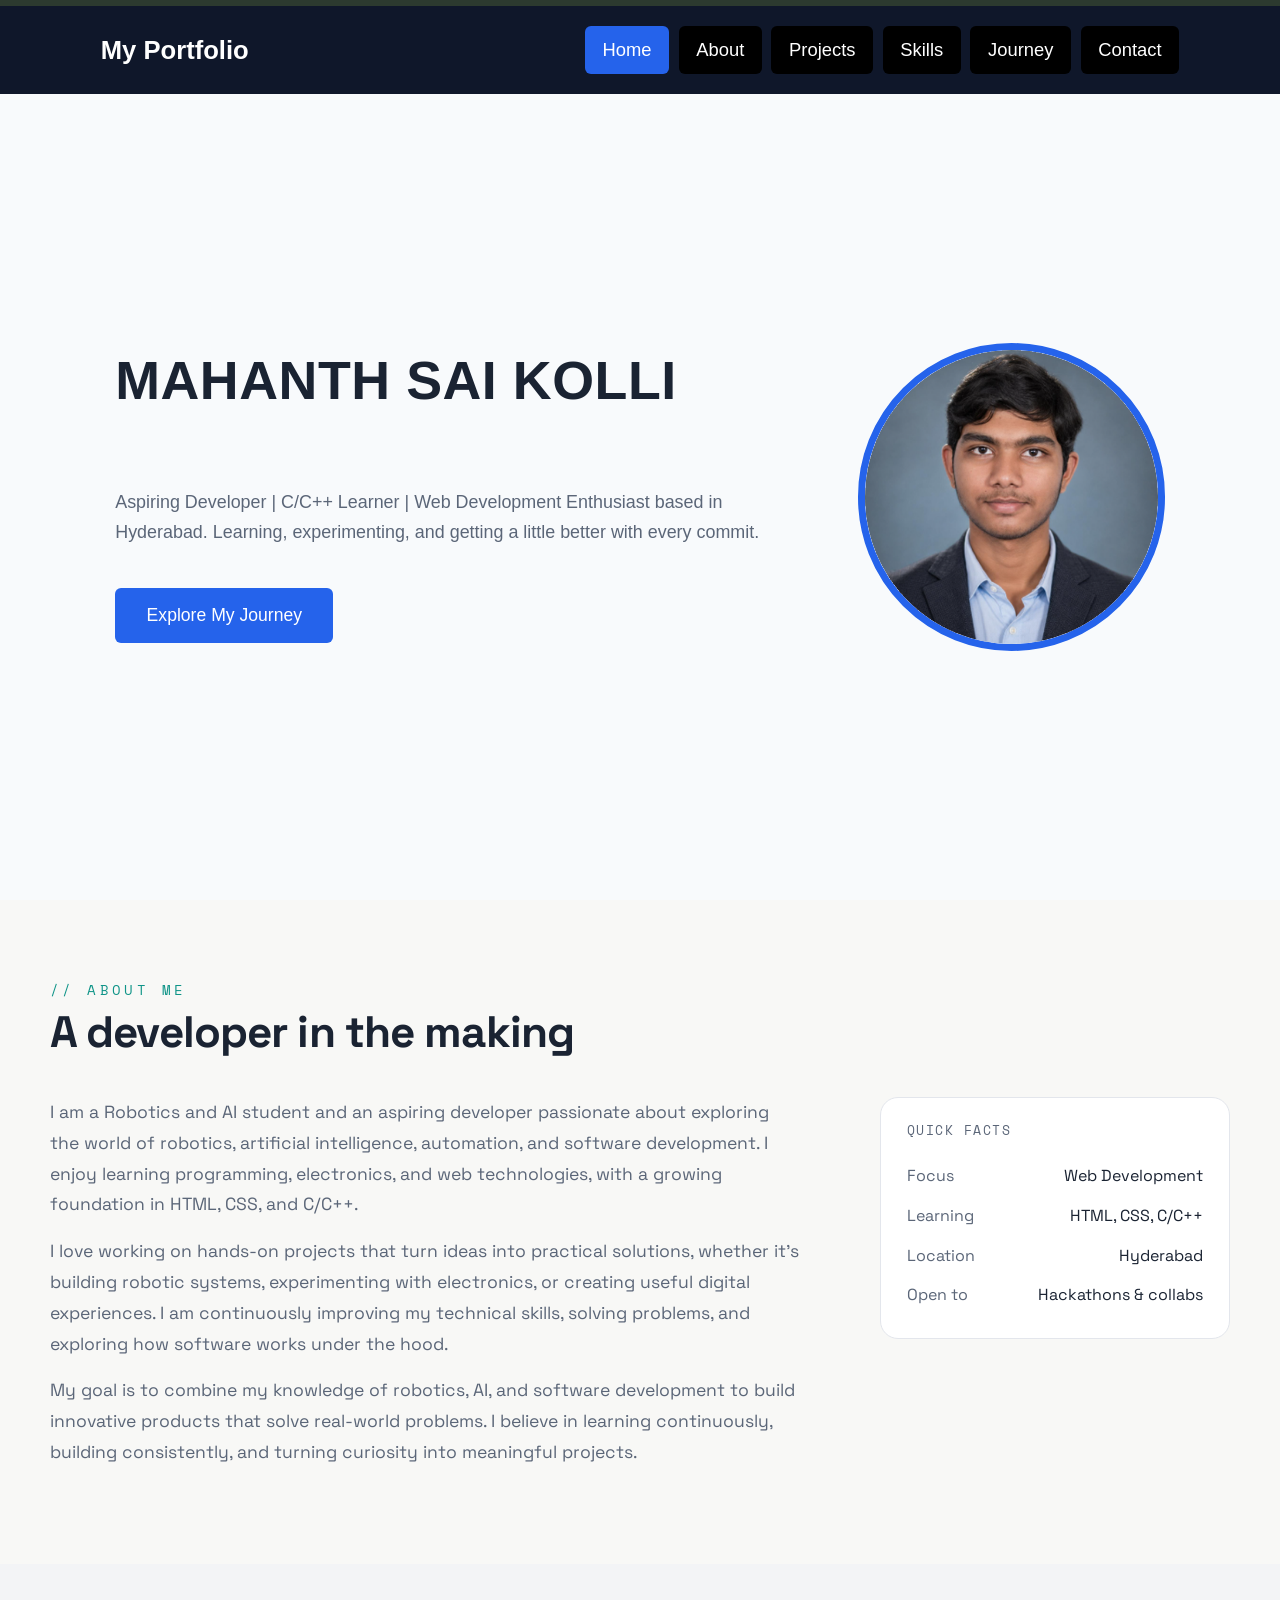
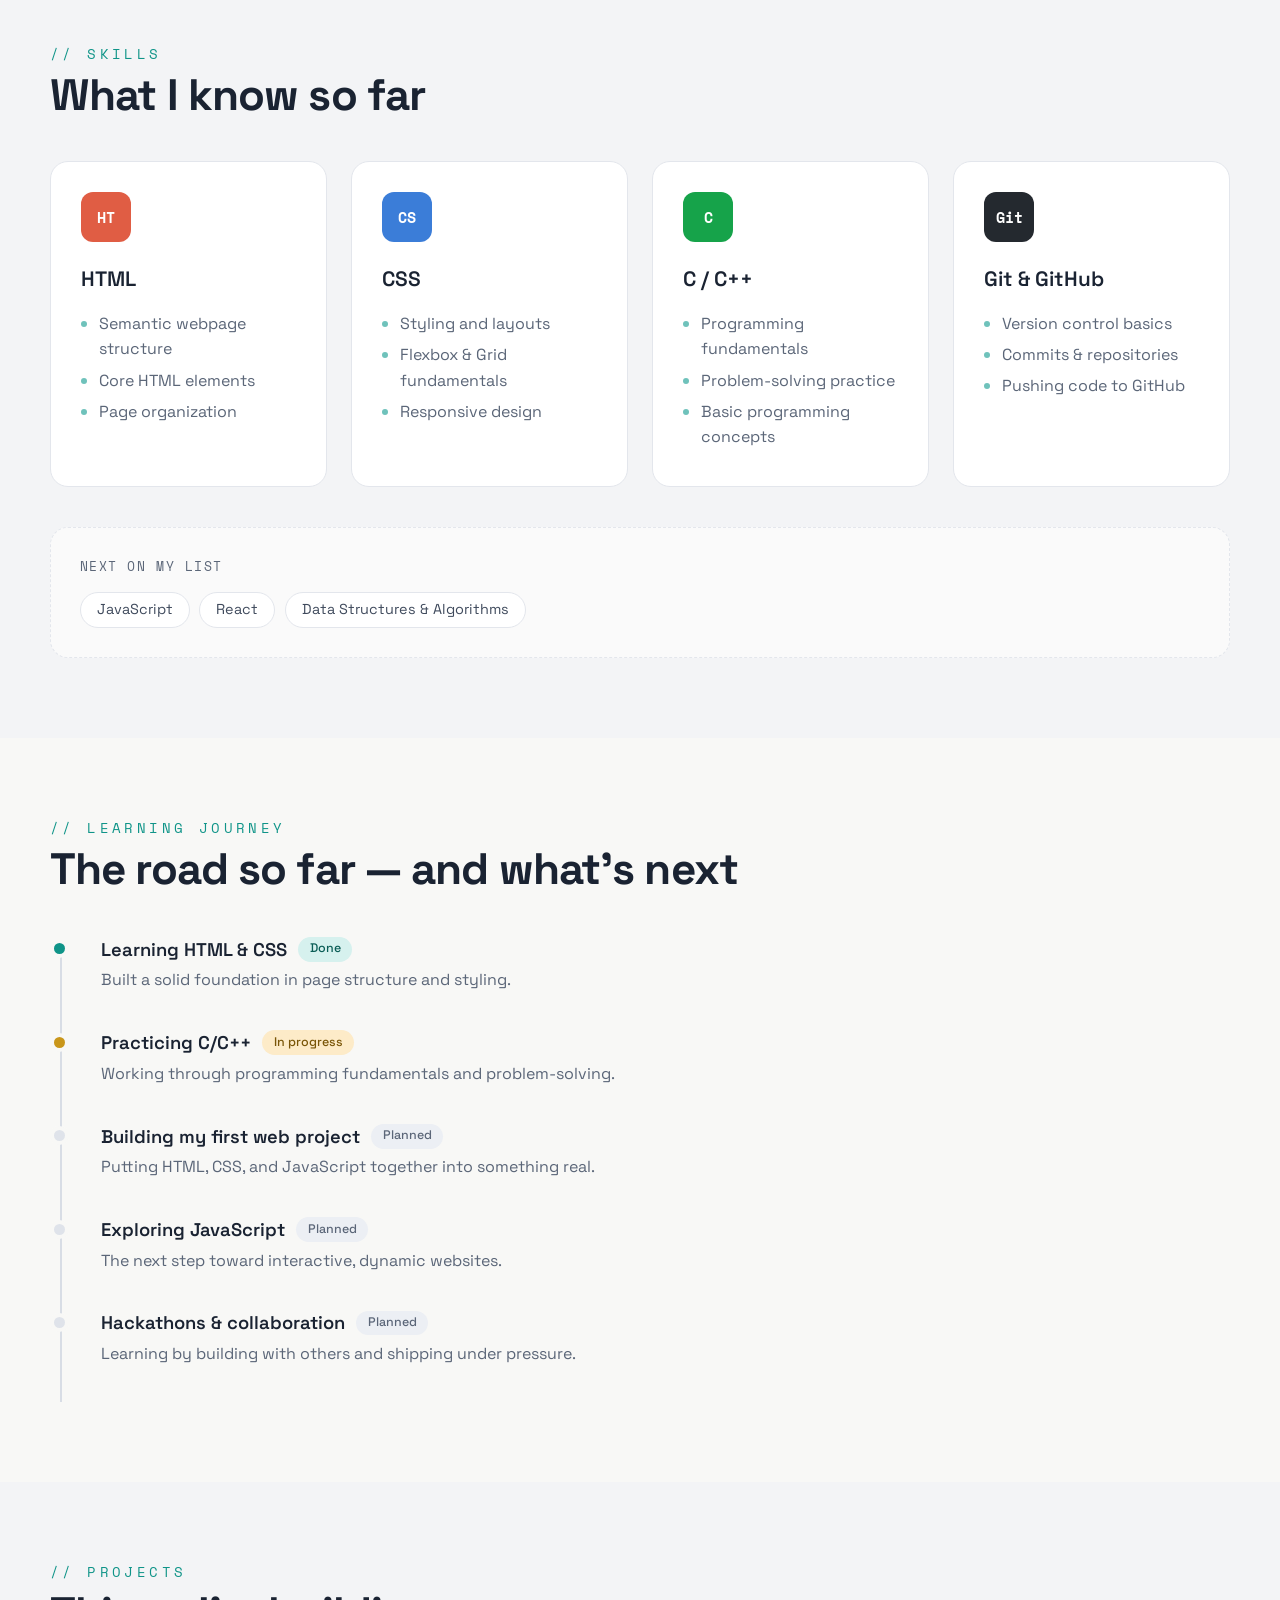
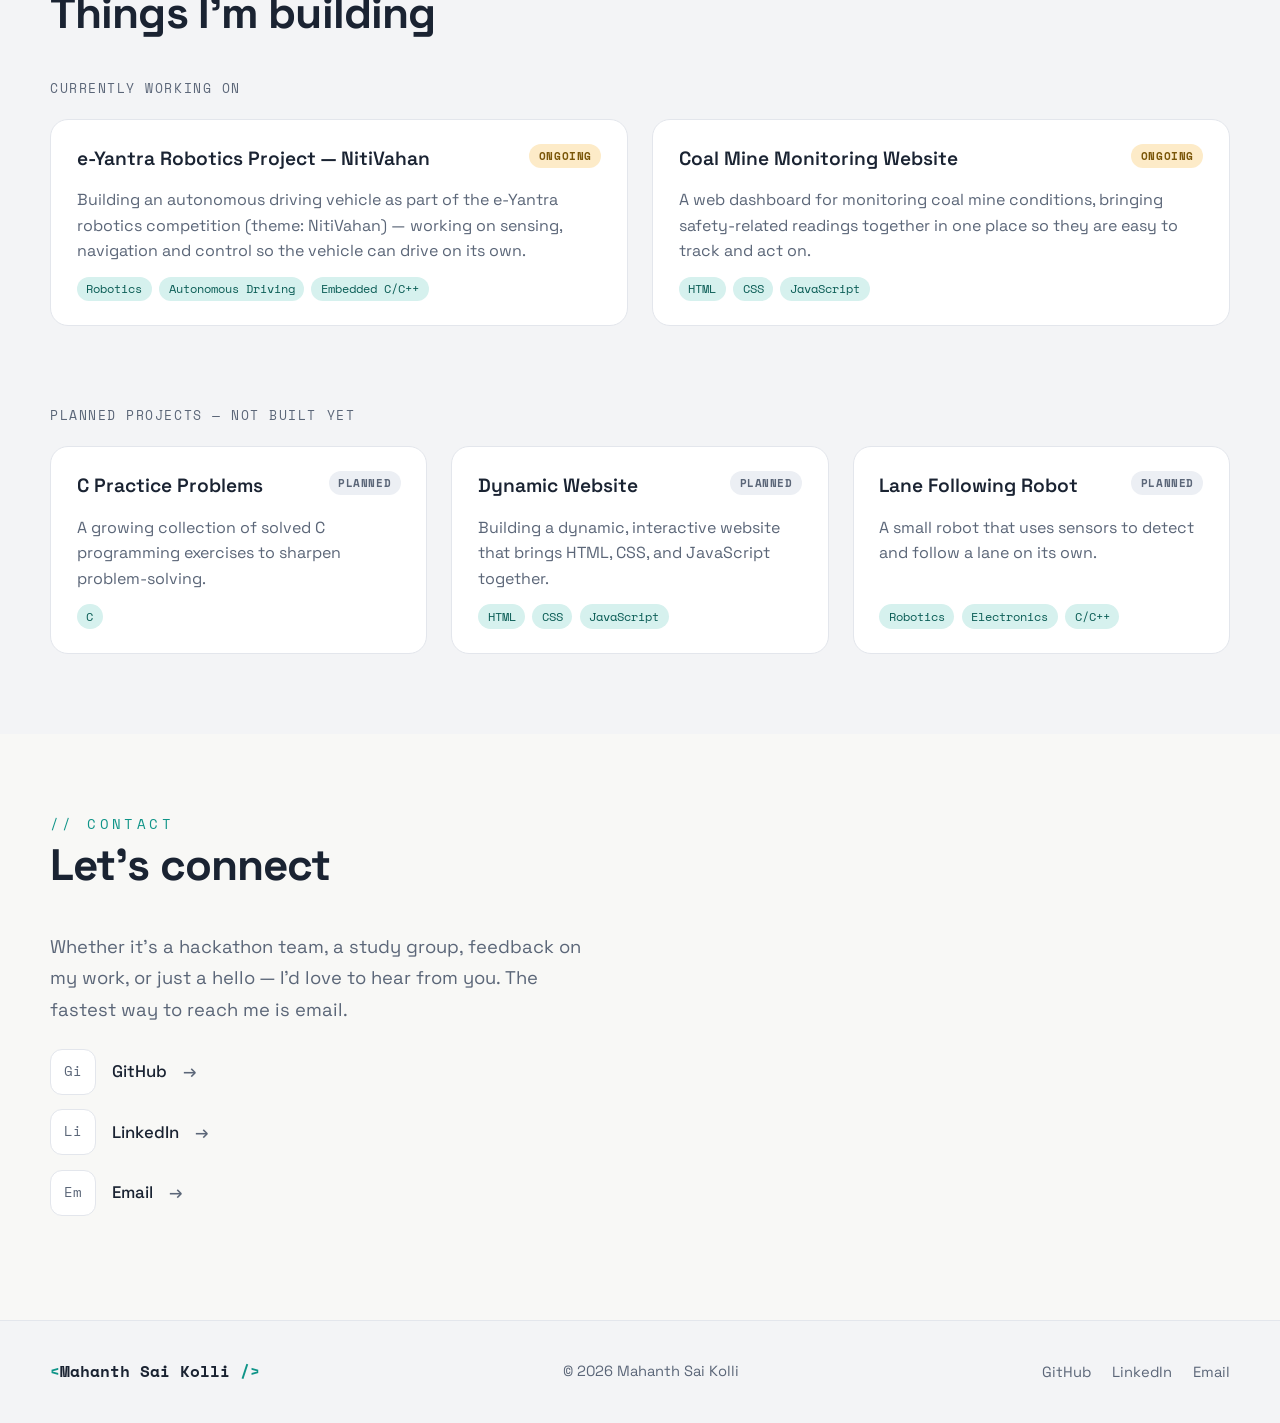
<file: index.html>
<!DOCTYPE html>
<html lang="en">
<head>
  <meta charset="UTF-8" />
  <meta name="viewport" content="width=device-width, initial-scale=1.0" />
  <title>Mahanth Sai Kolli — Developer Portfolio</title>
  <meta name="description" content="Portfolio of Mahanth Sai Kolli — aspiring developer, C/C++ learner and web development enthusiast based in Hyderabad." />

  <!-- Fonts (the page falls back to system fonts if these fail to load) -->
  <link rel="preconnect" href="https://fonts.googleapis.com" />
  <link rel="preconnect" href="https://fonts.gstatic.com" crossorigin />
  <link href="https://fonts.googleapis.com/css2?family=Space+Grotesk:wght@400;500;600;700&family=Space+Mono:wght@400;700&display=swap" rel="stylesheet" />

  <link rel="stylesheet" href="style.css" />
</head>
<body>
  <a class="skip-link" href="#main">Skip to content</a>

  <!-- =====================================================
       NAVIGATION
       ===================================================== -->
  <header class="navbar" id="top">
    <nav class="nav-inner container-wide" aria-label="Main navigation">
      <!-- EDIT: logo text -->
      <a href="#home" class="logo">My Portfolio</a>

      <button class="nav-toggle" aria-expanded="false" aria-controls="nav-links" aria-label="Open menu">
        <span></span><span></span><span></span>
      </button>

      <ul class="nav-links" id="nav-links">
        <li><a href="#home">Home</a></li>
        <li><a href="#about">About</a></li>
        <li><a href="#projects">Projects</a></li>
        <li><a href="#skills">Skills</a></li>
        <li><a href="#journey">Journey</a></li>
        <li><a href="#contact">Contact</a></li>
      </ul>
    </nav>
  </header>

  <main id="main">

    <!-- =====================================================
         HERO — kept exactly as the original design
         ===================================================== -->
    <section class="hero" id="home">
      <div class="hero-inner">
        <div class="hero-text">
          <h1 class="hero-name">MAHANTH SAI KOLLI</h1>
          <p class="hero-intro">
            Aspiring Developer | C/C++ Learner | Web Development Enthusiast based in
            Hyderabad. Learning, experimenting, and getting a little better with every commit.
          </p>
          <a href="#journey" class="btn btn-blue">Explore My Journey</a>
        </div>

        <div class="hero-photo">
          <img src="assets/profile.png" alt="Portrait of Mahanth Sai Kolli" width="340" height="340" />
        </div>
      </div>
    </section>

    <!-- =====================================================
         ABOUT
         ===================================================== -->
    <section class="section section-alt" id="about">
      <div class="container">
        <p class="eyebrow reveal">// About me</p>
        <h2 class="section-title reveal">A developer in the making</h2>

        <div class="about-grid">
          <div class="about-text reveal">
            <p>I am a Robotics and AI student and an aspiring developer passionate about exploring the world of robotics, artificial intelligence, automation, and software development. I enjoy learning programming, electronics, and web technologies, with a growing foundation in HTML, CSS, and C/C++.</p>
            <p>I love working on hands-on projects that turn ideas into practical solutions, whether it's building robotic systems, experimenting with electronics, or creating useful digital experiences. I am continuously improving my technical skills, solving problems, and exploring how software works under the hood.</p>
            <p>My goal is to combine my knowledge of robotics, AI, and software development to build innovative products that solve real-world problems. I believe in learning continuously, building consistently, and turning curiosity into meaningful projects.</p>
          </div>

          <aside class="card facts reveal" aria-label="Quick facts">
            <p class="mono-label">Quick facts</p>
            <dl>
              <div><dt>Focus</dt><dd>Web Development</dd></div>
              <div><dt>Learning</dt><dd>HTML, CSS, C/C++</dd></div>
              <div><dt>Location</dt><dd>Hyderabad</dd></div>
              <div><dt>Open to</dt><dd>Hackathons &amp; collabs</dd></div>
            </dl>
          </aside>
        </div>
      </div>
    </section>

    <!-- =====================================================
         SKILLS
         ===================================================== -->
    <section class="section" id="skills">
      <div class="container">
        <p class="eyebrow reveal">// Skills</p>
        <h2 class="section-title reveal">What I know so far</h2>

        <div class="grid-4">
          <article class="card skill-card reveal">
            <span class="skill-icon" style="--icon-bg:#e05d44">HT</span>
            <h3>HTML</h3>
            <ul class="dot-list">
              <li>Semantic webpage structure</li>
              <li>Core HTML elements</li>
              <li>Page organization</li>
            </ul>
          </article>

          <article class="card skill-card reveal">
            <span class="skill-icon" style="--icon-bg:#3b7dd8">CS</span>
            <h3>CSS</h3>
            <ul class="dot-list">
              <li>Styling and layouts</li>
              <li>Flexbox &amp; Grid fundamentals</li>
              <li>Responsive design</li>
            </ul>
          </article>

          <article class="card skill-card reveal">
            <span class="skill-icon" style="--icon-bg:#16a34a">C</span>
            <h3>C / C++</h3>
            <ul class="dot-list">
              <li>Programming fundamentals</li>
              <li>Problem-solving practice</li>
              <li>Basic programming concepts</li>
            </ul>
          </article>

          <article class="card skill-card reveal">
            <span class="skill-icon" style="--icon-bg:#24292f">Git</span>
            <h3>Git &amp; GitHub</h3>
            <ul class="dot-list">
              <li>Version control basics</li>
              <li>Commits &amp; repositories</li>
              <li>Pushing code to GitHub</li>
            </ul>
          </article>
        </div>

        <!-- Future learning goals (kept separate from current skills) -->
        <div class="next-list reveal">
          <p class="mono-label">Next on my list</p>
          <ul class="chips">
            <li>JavaScript</li>
            <li>React</li>
            <li>Data Structures &amp; Algorithms</li>
          </ul>
        </div>
      </div>
    </section>

    <!-- =====================================================
         LEARNING JOURNEY
         ===================================================== -->
    <section class="section section-alt" id="journey">
      <div class="container">
        <p class="eyebrow reveal">// Learning journey</p>
        <h2 class="section-title reveal">The road so far — and what’s next</h2>

        <ol class="timeline">
          <li class="milestone is-done reveal">
            <h3>Learning HTML &amp; CSS <span class="badge">Done</span></h3>
            <p>Built a solid foundation in page structure and styling.</p>
          </li>
          <li class="milestone is-progress reveal">
            <h3>Practicing C/C++ <span class="badge">In progress</span></h3>
            <p>Working through programming fundamentals and problem-solving.</p>
          </li>
          <li class="milestone is-planned reveal">
            <h3>Building my first web project <span class="badge">Planned</span></h3>
            <p>Putting HTML, CSS, and JavaScript together into something real.</p>
          </li>
          <li class="milestone is-planned reveal">
            <h3>Exploring JavaScript <span class="badge">Planned</span></h3>
            <p>The next step toward interactive, dynamic websites.</p>
          </li>
          <li class="milestone is-planned reveal">
            <h3>Hackathons &amp; collaboration <span class="badge">Planned</span></h3>
            <p>Learning by building with others and shipping under pressure.</p>
          </li>
        </ol>
      </div>
    </section>

    <!-- =====================================================
         PROJECTS
         ===================================================== -->
    <section class="section" id="projects">
      <div class="container">
        <p class="eyebrow reveal">// Projects</p>
        <h2 class="section-title reveal">Things I’m building</h2>

        <!-- Ongoing projects -->
        <p class="mono-label planned-label reveal">Currently working on</p>
        <div class="grid-2 ongoing-grid">
          <article class="card project-card reveal">
            <div class="project-head">
              <h3>e-Yantra Robotics Project — NitiVahan</h3><span class="tag-progress">Ongoing</span>
            </div>
            <p>Building an autonomous driving vehicle as part of the e-Yantra robotics competition (theme: NitiVahan) — working on sensing, navigation and control so the vehicle can drive on its own.</p>
            <ul class="tags"><li>Robotics</li><li>Autonomous Driving</li><li>Embedded C/C++</li></ul>
          </article>

          <article class="card project-card reveal">
            <div class="project-head">
              <h3>Coal Mine Monitoring Website</h3><span class="tag-progress">Ongoing</span>
            </div>
            <p>A web dashboard for monitoring coal mine conditions, bringing safety-related readings together in one place so they are easy to track and act on.</p>
            <ul class="tags"><li>HTML</li><li>CSS</li><li>JavaScript</li></ul>
          </article>
        </div>

        <p class="mono-label planned-label reveal">Planned projects — not built yet</p>
        <div class="grid-3">
          <article class="card project-card reveal">
            <div class="project-head">
              <h3>C Practice Problems</h3><span class="tag-planned">Planned</span>
            </div>
            <p>A growing collection of solved C programming exercises to sharpen problem-solving.</p>
            <ul class="tags"><li>C</li></ul>
          </article>

          <article class="card project-card reveal">
            <div class="project-head">
              <h3>Dynamic Website</h3><span class="tag-planned">Planned</span>
            </div>
            <p>Building a dynamic, interactive website that brings HTML, CSS, and JavaScript together.</p>
            <ul class="tags"><li>HTML</li><li>CSS</li><li>JavaScript</li></ul>
          </article>

          <article class="card project-card reveal">
            <div class="project-head">
              <h3>Lane Following Robot</h3><span class="tag-planned">Planned</span>
            </div>
            <p>A small robot that uses sensors to detect and follow a lane on its own.</p>
            <ul class="tags"><li>Robotics</li><li>Electronics</li><li>C/C++</li></ul>
          </article>
        </div>
      </div>
    </section>

    <!-- =====================================================
         CONTACT
         ===================================================== -->
    <section class="section section-alt" id="contact">
      <div class="container">
        <p class="eyebrow reveal">// Contact</p>
        <h2 class="section-title reveal">Let’s connect</h2>

        <div class="contact-grid">
          <div class="reveal">
            <p class="lead">Whether it’s a hackathon team, a study group, feedback on my work, or just a hello — I’d love to hear from you. The fastest way to reach me is email.</p>

            <ul class="contact-links">
              <li><a href="https://github.com/mahanth-kolli" target="_blank" rel="noopener"><span class="c-icon" aria-hidden="true">Gi</span>GitHub <span class="arrow" aria-hidden="true">→</span></a></li>
              <li><a href="https://www.linkedin.com/in/mahanth-sai-kolli-503490414/" target="_blank" rel="noopener"><span class="c-icon" aria-hidden="true">Li</span>LinkedIn <span class="arrow" aria-hidden="true">→</span></a></li>
              <li><a href="mailto:mahanthsaik@gmail.com"><span class="c-icon" aria-hidden="true">Em</span>Email <span class="arrow" aria-hidden="true">→</span></a></li>
            </ul>

          </div>

        </div>
      </div>
    </section>
  </main>

  <!-- =====================================================
       FOOTER
       ===================================================== -->
  <footer class="footer">
    <div class="container footer-inner">
      <a href="#home" class="footer-logo"><span>&lt;</span>Mahanth Sai Kolli <span>/&gt;</span></a>
      <p>© <span id="year">2026</span> Mahanth Sai Kolli</p>
      <ul class="footer-links">
        <li><a href="https://github.com/mahanth-kolli" target="_blank" rel="noopener">GitHub</a></li>
        <li><a href="https://www.linkedin.com/in/mahanth-sai-kolli-503490414/" target="_blank" rel="noopener">LinkedIn</a></li>
        <li><a href="mailto:mahanthsaik@gmail.com">Email</a></li>
      </ul>
    </div>
  </footer>

  <script src="script.js"></script>
</body>
</html>
</file>
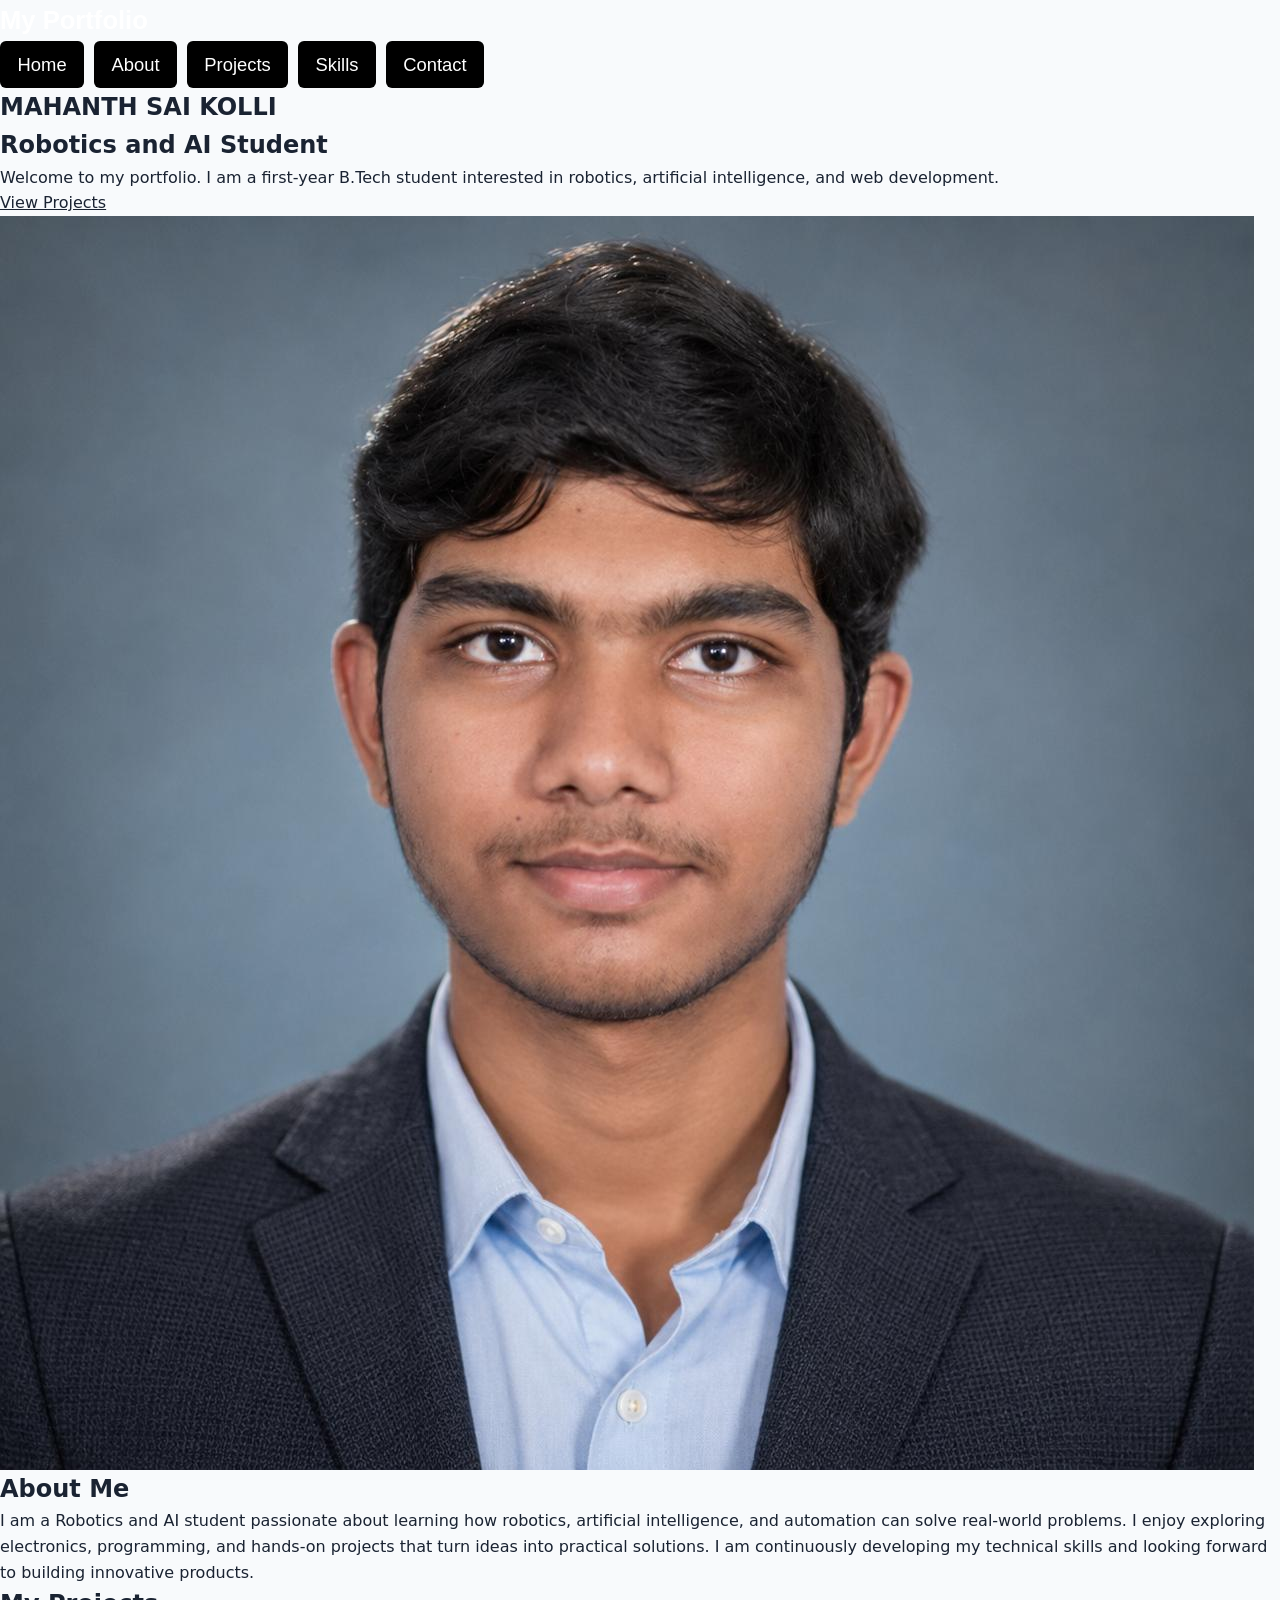
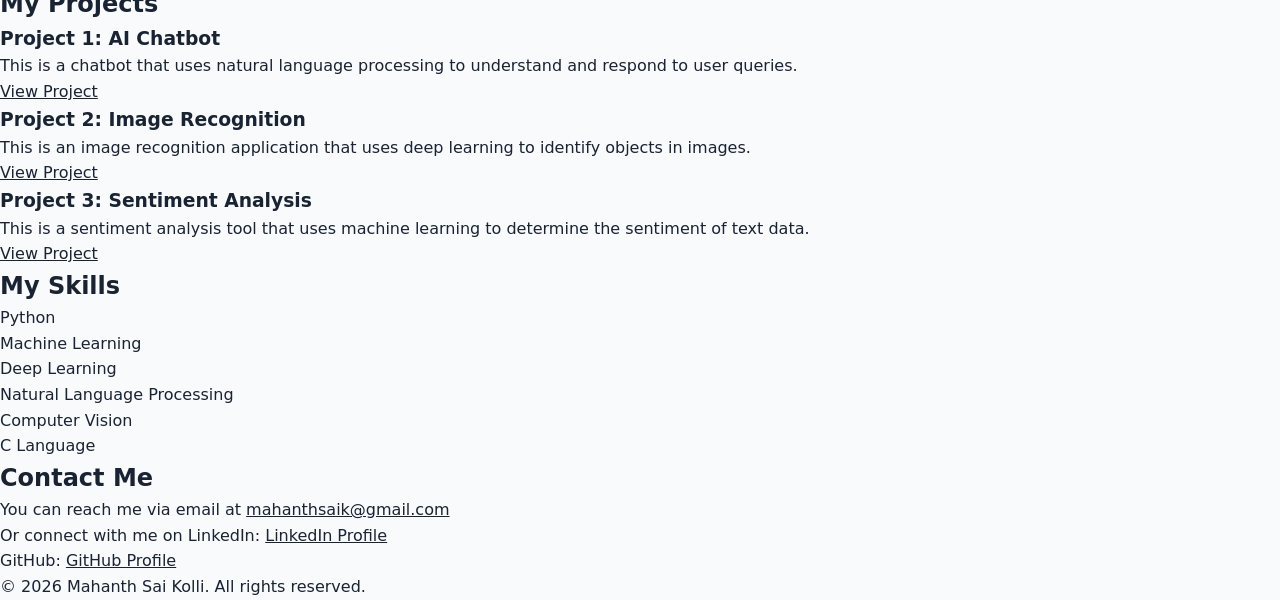
<file: main.html>
<!DOCTYPE html>
<html lang="en">
<head>
    <meta charset="UTF-8">
    <meta name="viewport" content="width=device-width, initial-scale=1.0">
    <title>Mahanth Sai | Portfolio</title>
    <link rel="stylesheet" href="style.css">
    <script src="script.js" defer></script>
</head>
<body>

    <nav>
        <div class="logo">My Portfolio</div>

        <div class="nav-links">
            <a href="#home">Home</a>
            <a href="#about">About</a>
            <a href="#projects">Projects</a>
            <a href="#skills">Skills</a>
            <a href="#contact">Contact</a>
        </div>
    </nav>

    <section id="home">
        <div class="profile">
            <div class="profile-text">
                <h1>MAHANTH SAI KOLLI</h1>
                <h2 id="typing-title">Robotics and AI Student</h2>

                <p>
                    Welcome to my portfolio. I am a first-year B.Tech student interested in robotics, artificial intelligence, and web development.
                </p>

                <a href="#projects">View Projects</a>
            </div>

            <div class="profile-image">
                <img src="profile.jpeg" alt="Mahanth Sai Kolli">
            </div>
        </div>
    </section>

    <section id="about">
        <h2>About Me</h2>

        <p>
           I am a Robotics and AI student passionate about learning how robotics, artificial intelligence, and automation can solve real-world problems. I enjoy exploring electronics, programming, and hands-on projects that turn ideas into practical solutions. I am continuously developing my technical skills and looking forward to building innovative products.
        </p>
    </section>

    <section id="projects">
        <h2>My Projects</h2>

        <article>
            <h3>Project 1: AI Chatbot</h3>

            <p>
                This is a chatbot that uses natural language processing to understand
                and respond to user queries.
            </p>

            <a href="#">View Project</a>
        </article>

        <article>
            <h3>Project 2: Image Recognition</h3>

            <p>
                This is an image recognition application that uses deep learning
                to identify objects in images.
            </p>

            <a href="#">View Project</a>
        </article>

        <article>
            <h3>Project 3: Sentiment Analysis</h3>

            <p>
                This is a sentiment analysis tool that uses machine learning
                to determine the sentiment of text data.
            </p>

            <a href="#">View Project</a>
        </article>
    </section>

    <section id="skills">
        <h2>My Skills</h2>

        <ul>
            <li>Python</li>
            <li>Machine Learning</li>
            <li>Deep Learning</li>
            <li>Natural Language Processing</li>
            <li>Computer Vision</li>
            <li>C Language</li>
        </ul>
    </section>

    <section id="contact">
        <h2>Contact Me</h2>

        <p>
            You can reach me via email at
            <a href="mailto:mahanthsaik@gmail.com">
                mahanthsaik@gmail.com
            </a>
        </p>

        <p>
            Or connect with me on LinkedIn:
            <a href="https://www.linkedin.com/in/mahanth-sai-kolli-503490414/" target="_blank">
                LinkedIn Profile
            </a>
        </p>

        <p>
            GitHub:
            <a href="https://github.com/mahanth-kolli" target="_blank">
                GitHub Profile
            </a>
        </p>
    </section>

    <footer>
        <p>&copy; 2026 Mahanth Sai Kolli. All rights reserved.</p>
    </footer>

</body>
</html>
</file>
<file: style.css>
/* =========================================================
   Portfolio styles
   1. Variables   2. Base   3. Navbar   4. Hero
   6. Sections & cards   7. Journey
   8. Projects    9. Contact   10. Footer   11. Responsive
   ========================================================= */

/* ---------- 1. Variables (change colors & spacing here) ---------- */
:root {
  --navy: #0f172a;
  --ink: #1a2332;
  --text: #5b6678;
  --muted: #8a94a6;
  --bg: #f8fafc;
  --bg-alt: #f8f8f6;
  --bg-soft: #f3f4f6;
  --white: #ffffff;
  --border: #e3e6ec;

  --blue: #2563eb;          /* hero accent (from original design) */
  --teal: #0f9488;          /* section accent */
  --teal-soft: #d6f1ee;
  --amber-soft: #fdebc8;
  --amber: #c9961a;

  --font: "Space Grotesk", system-ui, -apple-system, "Segoe UI", Roboto, sans-serif;
  --font-hero: Arial, "Helvetica Neue", Helvetica, sans-serif;
  --mono: "Space Mono", ui-monospace, "SFMono-Regular", Consolas, monospace;

  --space-xs: 0.5rem;
  --space-sm: 1rem;
  --space-md: 1.5rem;
  --space-lg: 2.5rem;
  --space-xl: 5rem;

  --radius: 18px;
  --radius-sm: 10px;
  --shadow: 0 10px 30px -12px rgba(15, 23, 42, 0.15);
  --ease: 0.25s ease;
}

/* ---------- 2. Base ---------- */
*, *::before, *::after { box-sizing: border-box; margin: 0; padding: 0; }
html { scroll-behavior: smooth; scroll-padding-top: 80px; }
body {
  font-family: var(--font);
  color: var(--ink);
  background: var(--bg);
  line-height: 1.6;
  -webkit-font-smoothing: antialiased;
  overflow-x: hidden;
}
img { max-width: 100%; display: block; }
a { color: inherit; }
ul, ol { list-style: none; }

.container { width: min(1180px, 100% - 2 * var(--space-md)); margin-inline: auto; }
.container-wide { width: min(1600px, 100% - 2 * var(--space-md)); margin-inline: auto; }

:focus-visible { outline: 3px solid var(--blue); outline-offset: 3px; border-radius: 4px; }

.skip-link {
  position: absolute; left: -999px; top: 0;
  background: var(--navy); color: #fff; padding: 0.6rem 1rem; z-index: 100;
}
.skip-link:focus { left: 1rem; top: 1rem; }

.mono-label {
  font-family: var(--mono);
  font-size: 0.8rem;
  letter-spacing: 0.12em;
  text-transform: uppercase;
  color: var(--text);
}

/* Buttons */
.btn {
  display: inline-block;
  padding: 0.8rem 1.9rem;
  border-radius: 6px;
  font-size: 1.1rem;
  text-decoration: none;
  border: 1px solid transparent;
  cursor: pointer;
  transition: transform var(--ease), background var(--ease), box-shadow var(--ease);
  font-family: inherit;
}
.btn:hover { transform: translateY(-2px); }
.btn-blue { background: var(--blue); color: #fff; font-family: var(--font-hero); }
.btn-blue:hover { background: #1d4ed8; box-shadow: 0 8px 20px -8px rgba(37, 99, 235, 0.6); }
.btn-outline { border-color: var(--border); background: var(--white); color: var(--ink); font-size: 0.95rem; }
.btn-outline:hover { border-color: var(--teal); color: var(--teal); }

/* Reveal-on-scroll (activated by script.js) */
.js .reveal { opacity: 0; transform: translateY(16px); transition: opacity 0.6s ease, transform 0.6s ease; }
.js .reveal.visible { opacity: 1; transform: none; }

/* ---------- 3. Navbar ---------- */
.navbar {
  position: sticky; top: 0; z-index: 50;
  background: var(--navy);
  border-top: 6px solid #2c3a2f;
}
.nav-inner {
  display: flex; align-items: center; justify-content: space-between;
  height: 88px;
  padding-inline: clamp(0rem, 6vw, 8rem);
}
.logo {
  color: #fff; font-family: var(--font-hero); font-weight: 700; font-size: 1.6rem;
  text-decoration: none;
}
.nav-links { display: flex; gap: 0.6rem; }
.nav-links a {
  display: block;
  background: #000; color: #fff;
  font-family: var(--font-hero); font-size: 1.15rem;
  padding: 0.55rem 1.1rem;
  border-radius: 6px;
  text-decoration: none;
  transition: background var(--ease), color var(--ease);
}
.nav-links a:hover, .nav-links a.active { background: var(--blue); }

.nav-toggle { display: none; background: none; border: 0; cursor: pointer; padding: 0.6rem; }
.nav-toggle span { display: block; width: 24px; height: 2px; background: #fff; margin: 5px 0; transition: var(--ease); }
.nav-toggle[aria-expanded="true"] span:nth-child(1) { transform: translateY(7px) rotate(45deg); }
.nav-toggle[aria-expanded="true"] span:nth-child(2) { opacity: 0; }
.nav-toggle[aria-expanded="true"] span:nth-child(3) { transform: translateY(-7px) rotate(-45deg); }

/* ---------- 4. Hero (matches original screenshot) ---------- */
.hero { background: var(--bg); font-family: var(--font-hero); }
.hero-inner {
  width: min(1380px, 82%);
  margin-inline: auto;
  min-height: calc(100vh - 94px);
  display: grid;
  grid-template-columns: 1fr auto;
  align-items: center;
  gap: var(--space-lg);
  padding: var(--space-xl) 0;
}
.hero-name {
  font-size: clamp(2.2rem, 4.2vw, 3.9rem);
  font-weight: 700;
  color: var(--ink);
  letter-spacing: 0.01em;
  line-height: 1.1;
  margin-bottom: clamp(2rem, 6vw, 5.5rem);
}
.hero-intro {
  max-width: 820px;
  font-size: clamp(1.05rem, 1.4vw, 1.4rem);
  line-height: 1.7;
  color: var(--text);
  margin-bottom: var(--space-lg);
}
.hero-photo img {
  width: clamp(220px, 24vw, 350px);
  height: auto;
  aspect-ratio: 1;
  object-fit: cover;
  border-radius: 50%;
  border: 7px solid var(--blue);
  transition: transform 0.4s ease, box-shadow 0.4s ease;
}
.hero-photo img:hover { transform: scale(1.03); box-shadow: 0 20px 40px -18px rgba(37, 99, 235, 0.55); }

/* ---------- 6. Sections & cards ---------- */
.section { padding: var(--space-xl) 0; background: var(--bg-soft); }
.section-alt { background: var(--bg-alt); }
.eyebrow {
  font-family: var(--mono); font-size: 0.85rem;
  letter-spacing: 0.25em; text-transform: uppercase;
  color: var(--teal); margin-bottom: 0.3rem;
}
.section-title {
  font-size: clamp(1.9rem, 3.6vw, 2.75rem);
  font-weight: 700; letter-spacing: -0.02em; line-height: 1.15;
  margin-bottom: var(--space-lg);
}
.card {
  background: var(--white);
  border: 1px solid var(--border);
  border-radius: var(--radius);
  transition: transform var(--ease), box-shadow var(--ease), border-color var(--ease);
}
.grid-3 { display: grid; grid-template-columns: repeat(3, 1fr); gap: var(--space-md); }
.grid-2 { display: grid; grid-template-columns: repeat(2, 1fr); gap: var(--space-md); }
.grid-4 { display: grid; grid-template-columns: repeat(4, 1fr); gap: var(--space-md); }

/* About */
.about-grid { display: grid; grid-template-columns: 1fr 350px; gap: var(--space-xl); align-items: start; }
.about-text p { color: var(--text); font-size: 1.1rem; line-height: 1.75; margin-bottom: var(--space-sm); }
.facts { padding: 1.4rem 1.6rem; }
.facts .mono-label { margin-bottom: 0.9rem; }
.facts dl div { display: flex; justify-content: space-between; gap: 1rem; padding: 0.45rem 0; }
.facts dt { color: var(--text); }
.facts dd { color: var(--ink); text-align: right; }

/* Skills */
.skill-card { padding: 1.9rem; }
.skill-card:hover { transform: translateY(-4px); box-shadow: var(--shadow); border-color: #cfd5de; }
.skill-icon {
  display: grid; place-items: center;
  width: 50px; height: 50px; border-radius: 12px;
  background: var(--icon-bg); color: #fff;
  font-family: var(--mono); font-weight: 700; font-size: 0.95rem;
  margin-bottom: 1.3rem;
}
.skill-card h3 { font-size: 1.3rem; font-weight: 600; margin-bottom: 0.9rem; display: flex; flex-wrap: wrap; align-items: center; gap: 0.5rem; }
.skill-done {
  font-size: 0.72rem; font-weight: 500; padding: 0.15rem 0.6rem; border-radius: 999px;
  background: var(--teal-soft); color: #0b5d56;
}
.dot-list li { position: relative; padding-left: 1.1rem; color: var(--text); margin-bottom: 0.35rem; }
.dot-list li::before {
  content: ""; position: absolute; left: 0; top: 0.65em;
  width: 6px; height: 6px; border-radius: 50%; background: #6fc2bb;
}
.next-list {
  margin-top: var(--space-lg);
  padding: 1.8rem;
  border: 1px dashed var(--border);
  border-radius: var(--radius);
  background: #fafafa;
}
.next-list .mono-label { margin-bottom: 0.9rem; }
.chips { display: flex; flex-wrap: wrap; gap: 0.6rem; }
.chips li {
  padding: 0.35rem 1rem; border: 1px solid var(--border); border-radius: 999px;
  background: var(--white); font-size: 0.9rem; color: #3f4a5c;
  transition: border-color var(--ease), color var(--ease);
}
.chips li:hover { border-color: var(--teal); color: var(--teal); }

/* ---------- 7. Journey timeline ---------- */
.timeline { position: relative; padding-left: 3.2rem; max-width: 760px; }
.timeline::before {
  content: ""; position: absolute; left: 0.6rem; top: 0.4rem; bottom: 0;
  width: 2px; background: #d8dde5;
}
.milestone { position: relative; padding-bottom: 2.2rem; }
.milestone::before {
  content: ""; position: absolute; left: -2.95rem; top: 0.55rem;
  width: 11px; height: 11px; border-radius: 50%;
  background: #dfe3ea; box-shadow: 0 0 0 4px var(--bg-alt);
}
.milestone h3 { font-size: 1.15rem; font-weight: 600; display: flex; flex-wrap: wrap; align-items: center; gap: 0.7rem; }
.milestone p { color: var(--text); margin-top: 0.2rem; }
.badge {
  font-size: 0.78rem; font-weight: 500; padding: 0.15rem 0.7rem; border-radius: 999px;
  background: #eceff4; color: var(--text);
}
.is-done::before { background: var(--teal); }
.is-done .badge { background: var(--teal-soft); color: #0b5d56; }
.is-progress::before { background: var(--amber); }
.is-progress .badge { background: var(--amber-soft); color: #7a5608; }

/* ---------- 8. Projects ---------- */
.empty-state {
  display: grid; grid-template-columns: auto 1fr auto; align-items: center; gap: var(--space-md);
  padding: 2rem;
  background:
    radial-gradient(circle, #e4e7ed 1px, transparent 1px) 0 0 / 18px 18px,
    var(--white);
  border: 1px dashed #cdd3dc;
  border-radius: var(--radius);
  margin-bottom: var(--space-xl);
}
.empty-icon {
  width: 64px; height: 64px; border-radius: 16px;
  display: grid; place-items: center;
  background: var(--ink); color: #5eead4;
  font-family: var(--mono); font-weight: 700; font-size: 1.1rem;
}
.empty-state h3 { font-size: 1.3rem; margin-bottom: 0.2rem; }
.empty-state p { color: var(--text); max-width: 560px; }

.planned-label { margin-bottom: 1.2rem; }
.project-card { padding: 1.5rem 1.6rem; display: flex; flex-direction: column; gap: 0.8rem; }
.project-card:hover { transform: translateY(-4px); box-shadow: var(--shadow); }
.project-head { display: flex; justify-content: space-between; align-items: flex-start; gap: 0.8rem; }
.project-head h3 { font-size: 1.2rem; font-weight: 600; }
.project-card p { color: var(--text); }
.tag-planned {
  font-family: var(--mono); font-size: 0.7rem; font-weight: 700; letter-spacing: 0.05em;
  text-transform: uppercase; color: var(--text);
  background: #eceff4; padding: 0.2rem 0.6rem; border-radius: 999px; flex-shrink: 0;
}
.tag-progress {
  font-family: var(--mono); font-size: 0.7rem; font-weight: 700; letter-spacing: 0.05em;
  text-transform: uppercase; color: #7a5608;
  background: var(--amber-soft); padding: 0.2rem 0.6rem; border-radius: 999px; flex-shrink: 0;
}
.ongoing-grid { margin-bottom: var(--space-xl); }
.tags { display: flex; flex-wrap: wrap; gap: 0.45rem; margin-top: auto; }
.tags li {
  font-family: var(--mono); font-size: 0.78rem; color: #0b5d56;
  background: var(--teal-soft); padding: 0.15rem 0.6rem; border-radius: 999px;
}
.project-links { display: flex; gap: 1rem; }
.project-links a { color: var(--teal); font-weight: 500; text-decoration: none; }
.project-links a:hover { text-decoration: underline; }

/* ---------- 9. Contact ---------- */
.lead { color: var(--text); font-size: 1.15rem; line-height: 1.7; max-width: 540px; margin-bottom: var(--space-md); }
.contact-links { display: grid; gap: 0.9rem; margin-bottom: var(--space-md); }
.contact-links a {
  display: inline-flex; align-items: center; gap: 1rem;
  text-decoration: none; font-size: 1.05rem; font-weight: 500;
}
.c-icon {
  width: 46px; height: 46px; border-radius: 12px;
  display: grid; place-items: center;
  border: 1px solid var(--border); background: var(--white);
  font-family: var(--mono); font-size: 0.85rem; color: var(--text);
  transition: border-color var(--ease), color var(--ease);
}
.arrow { color: var(--text); transition: transform var(--ease); }
.contact-links a:hover .c-icon { border-color: var(--teal); color: var(--teal); }
.contact-links a:hover .arrow { transform: translateX(4px); color: var(--teal); }

/* ---------- 10. Footer ---------- */
.footer { background: var(--bg-soft); border-top: 1px solid var(--border); padding: 2.4rem 0; }
.footer-inner { display: flex; justify-content: space-between; align-items: center; gap: 1rem; flex-wrap: wrap; }
.footer-logo { font-family: var(--mono); font-weight: 700; text-decoration: none; }
.footer-logo span { color: var(--teal); }
.footer p { color: var(--text); font-size: 0.92rem; }
.footer-links { display: flex; gap: 1.3rem; }
.footer-links a { color: var(--text); text-decoration: none; font-size: 0.92rem; }
.footer-links a:hover { color: var(--teal); }

/* ---------- 11. Responsive ---------- */
@media (max-width: 1100px) {
  .nav-links a { font-size: 1rem; padding: 0.5rem 0.8rem; }
}

@media (max-width: 1200px) {
  .grid-4 { grid-template-columns: 1fr 1fr; }
}

@media (max-width: 900px) {
  .nav-inner { height: 70px; padding-inline: 0; }
  .logo { font-size: 1.35rem; }
  .nav-toggle { display: block; }
  .nav-links {
    position: absolute; top: 100%; left: 0; right: 0;
    flex-direction: column; gap: 0.4rem;
    background: var(--navy); padding: 1rem var(--space-md) 1.4rem;
    display: none;
  }
  .nav-links.open { display: flex; }
  .nav-links a { font-size: 1.05rem; padding: 0.8rem 1rem; }

  .hero-inner {
    width: min(1380px, 100% - 2 * var(--space-md));
    grid-template-columns: 1fr;
    text-align: center;
    min-height: auto;
    padding: 3.5rem 0 4rem;
  }
  .hero-photo { order: -1; justify-self: center; }
  .hero-name { margin-bottom: 1.5rem; }
  .hero-intro { margin-inline: auto; }

  .about-grid { grid-template-columns: 1fr; gap: var(--space-lg); }
  .grid-3, .grid-4 { grid-template-columns: 1fr 1fr; }
  .empty-state { grid-template-columns: auto 1fr; }
  .empty-state .btn { grid-column: 1 / -1; justify-self: start; }
}

@media (max-width: 600px) {
  :root { --space-xl: 3.5rem; }
  .grid-2, .grid-3, .grid-4 { grid-template-columns: 1fr; }
  .empty-state { grid-template-columns: 1fr; text-align: left; }
  .footer-inner { flex-direction: column; align-items: flex-start; }
  .timeline { padding-left: 2.4rem; }
  .milestone::before { left: -2.15rem; }
}

/* Respect users who prefer less motion */
@media (prefers-reduced-motion: reduce) {
  html { scroll-behavior: auto; }
  *, *::before, *::after { animation: none !important; transition: none !important; }
  .js .reveal { opacity: 1; transform: none; }
}
</file>
